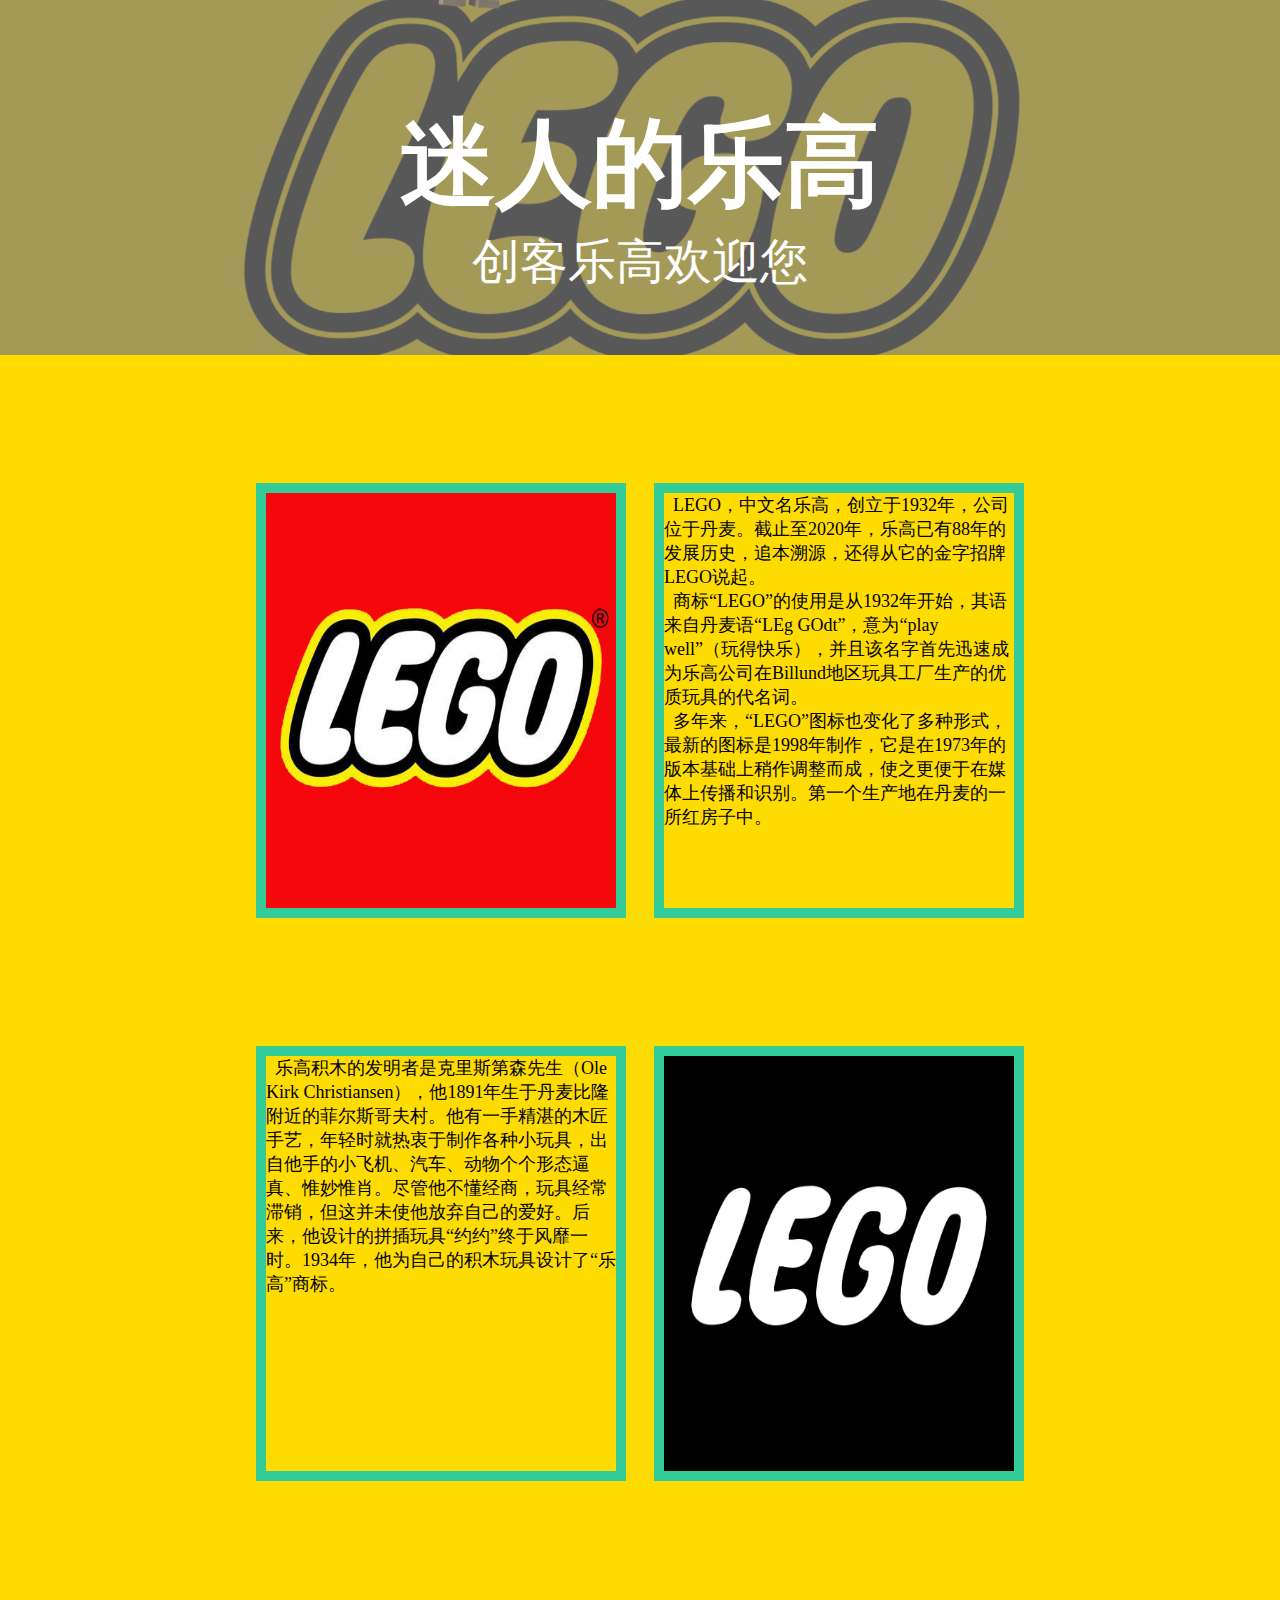
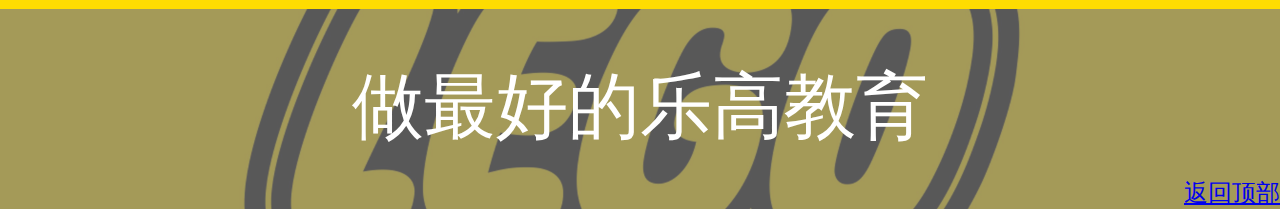
<file: index.html>
<!DOCTYPE html PUBLIC "-//W3C//DTD XHTML 1.0 Transitional//EN" "http://www.w3.org/TR/xhtml1/DTD/xhtml1-transitional.dtd">
<html xmlns="http://www.w3.org/1999/xhtml">
<head>
<meta http-equiv="Content-Type" content="text/html; charset=utf-8" />
<link rel="stylesheet" type="text/css" href="style.css">
<title>小小的画报</title>
</head>

<body>
<div id="header">
<div class="timu">
<h1>迷人的乐高</h1>
<p>创客乐高欢迎您</p>
</div>
</div>

<div id="bodyer">
<div class="tupian01"><img src="Https://cklghtml.github.io/cklg/p1.jpg"></div>
<div class="wenzi01">
<p>&nbsp;&nbsp;LEGO，中文名乐高，创立于1932年，公司位于丹麦。截止至2020年，乐高已有88年的发展历史，追本溯源，还得从它的金字招牌LEGO说起。</p>
<p>&nbsp;&nbsp;商标“LEGO”的使用是从1932年开始，其语来自丹麦语“LEg GOdt”，意为“play well”（玩得快乐），并且该名字首先迅速成为乐高公司在Billund地区玩具工厂生产的优质玩具的代名词。</p>
<p>&nbsp;&nbsp;多年来，“LEGO”图标也变化了多种形式，最新的图标是1998年制作，它是在1973年的版本基础上稍作调整而成，使之更便于在媒体上传播和识别。第一个生产地在丹麦的一所红房子中。</p>
</div>
<div class="wenzi02">
<p>&nbsp;&nbsp;乐高积木的发明者是克里斯第森先生（Ole Kirk Christiansen），他1891年生于丹麦比隆附近的菲尔斯哥夫村。他有一手精湛的木匠手艺，年轻时就热衷于制作各种小玩具，出自他手的小飞机、汽车、动物个个形态逼真、惟妙惟肖。尽管他不懂经商，玩具经常滞销，但这并未使他放弃自己的爱好。后来，他设计的拼插玩具“约约”终于风靡一时。1934年，他为自己的积木玩具设计了“乐高”商标。</p>
</div>
<div class="tupian02"><img src="Https://cklghtml.github.io/cklg/p2.jpg"></div>
</div>

<div id="footer">
<div class="jiewei">
<p>做最好的乐高教育</p>
</div>
<div class="fanhui">
<p><a href="#header">返回顶部</a></p>
</div>
</div>
</body>
</html>
</file>
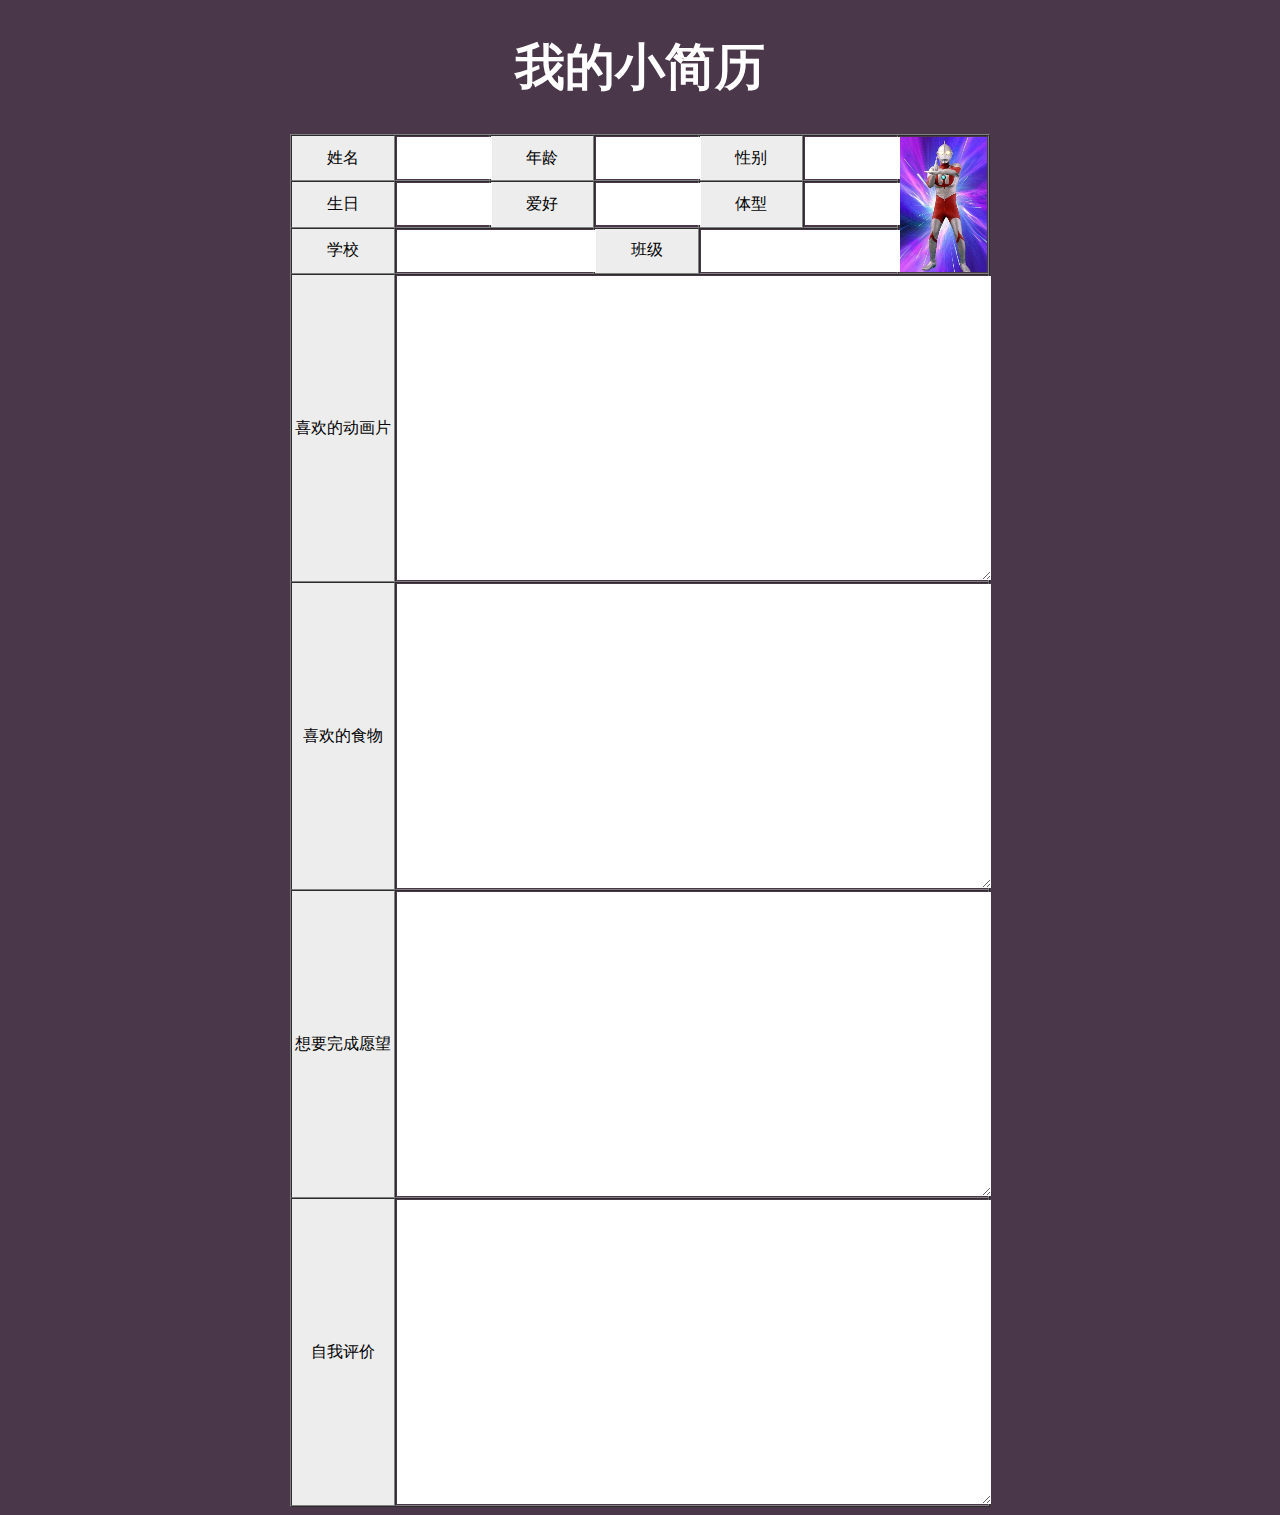
<file: 123.html>
<!DOCTYPE html PUBLIC "-//W3C//DTD XHTML 1.0 Transitional//EN" "http://www.w3.org/TR/xhtml1/DTD/xhtml1-transitional.dtd">
<html xmlns="http://www.w3.org/1999/xhtml">
<head>
<meta http-equiv="Content-Type" content="text/html; charset=utf-8" />
<link rel="stylesheet" type="text/css" href="简历.css">
<title>我的小简历</title>
</head>

<body>
<div id="jianli">
<div id="timu">
<h1>我的小简历</h1>
</div>
<div id="neirong">
	<table border="1" width="700"  align="center" cellspacing="0">
		<tr align="center" height="40">
			<td bgcolor="#ededed">姓名</td>
			<td>
            <form>
            <input id="xingming" type="text">
            </form>
            </td>
			<td bgcolor="#ededed">年龄</td>
			<td>
             <form>
            <input id="nianling" type="text">
            </form>
            </td>
			<td bgcolor="#ededed">性别</td>
			<td>
             <form>
            <input id="xingbie" type="text">
            </form>
            </td>
			<td rowspan="3"><img src="奥特曼.png"></td>
		</tr>
		<tr align="center" height="40">
			<td bgcolor="#ededed">生日</td>
			<td>
             <form>
            <input id="shengri" type="text">
            </form>
            </td>
			<td bgcolor="#ededed">爱好</td>
			<td>
             <form>
            <input id="aihao" type="text">
            </form>
            </td>
			<td bgcolor="#ededed">体型</td>
			<td>
             <form>
            <input id="tixing" type="text">
            </form>
		</tr>
		<tr align="center" height="40">
			<td bgcolor="#ededed">学校</td>
			<td colspan="2">
             <form>
            <input id="xuexiao" type="text"></textarea>
            </form>
            </td>
			<td bgcolor="#ededed">班级</td>
			<td colspan="2">
             <form>
            <input id="banji" type="text">
            </form>
            </td>
		</tr>
		<tr align="center" height="300">
			<td bgcolor="#ededed">喜欢的动画片</td>
			<td colspan="7">
            <form>
            <textarea id="donghuapian" type="text"></textarea>
            </form>
            </td>
		</tr>
		<tr align="center" height="300">
			<td bgcolor="#ededed">喜欢的食物</td>
			<td colspan="7">
             <form>
            <textarea id="shiwu" type="text"></textarea>
            </form>
            </td>
		</tr>
		<tr align="center" height="300"> 
			<td bgcolor="#ededed">想要完成愿望</td>
			<td colspan="7">
             <form>
            <textarea id="yuanwang" type="text"></textarea>
            </form>
            </td>
		</tr>
		<tr align="center" height="300">
			<td bgcolor="#ededed">自我评价</td>
			<td colspan="7">
             <form>
            <textarea id="pingjia" type="text"></textarea>
            </form>
            </td>
		</tr>
	</table>
</div>
</div>
</body>
</html>
</file>
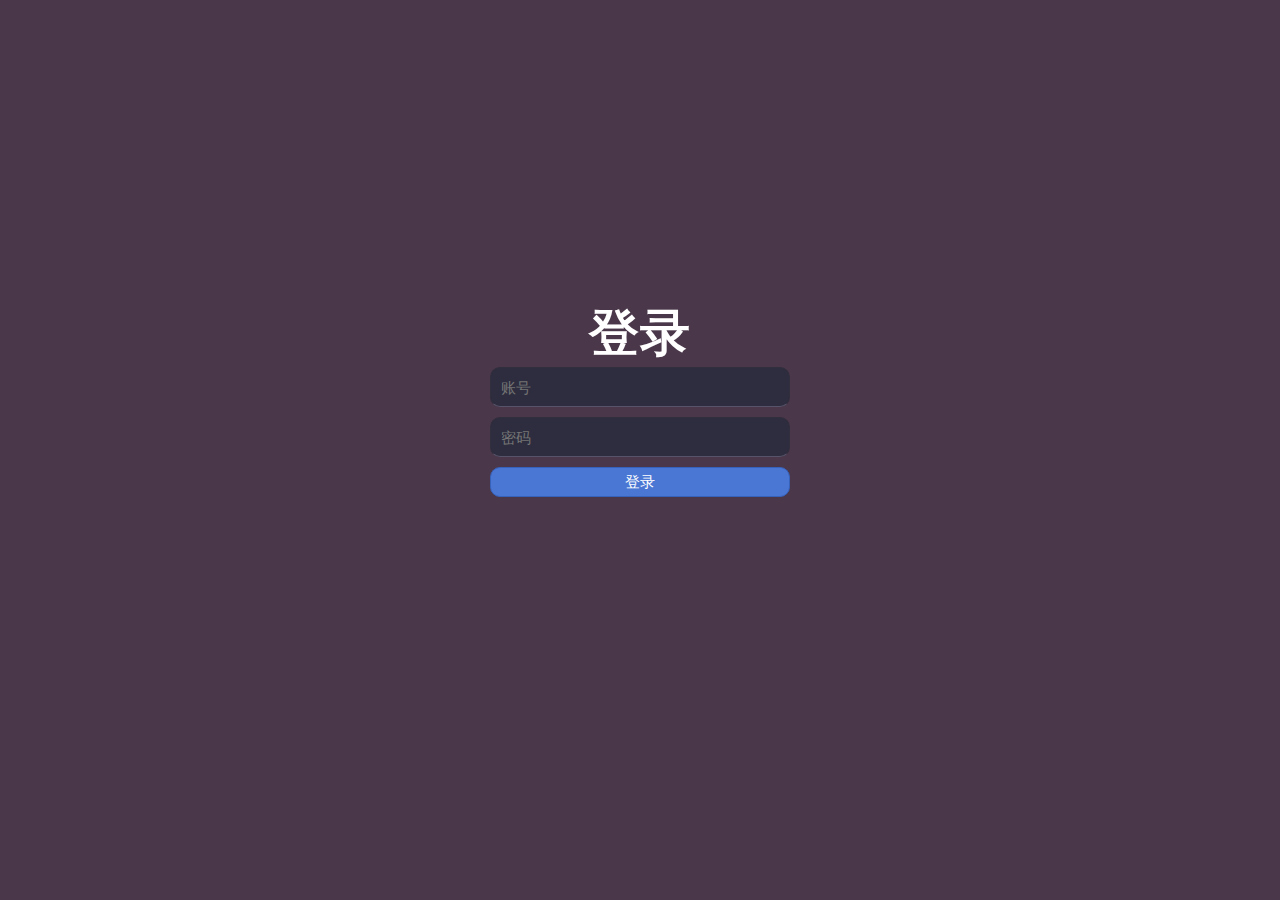
<file: index2.html>
<!DOCTYPE html PUBLIC "-//W3C//DTD XHTML 1.0 Transitional//EN" "http://www.w3.org/TR/xhtml1/DTD/xhtml1-transitional.dtd">
<html xmlns="http://www.w3.org/1999/xhtml">
<head>
<meta http-equiv="Content-Type" content="text/html; charset=utf-8" />
<link rel="stylesheet" type="text/css" href="登录.css">
<title>登录界面</title>
</head>

<body>
<div id="denglu">
<h1>登录</h1>
<form>
<input id="username" type="text" placeholder="账号"></br>
<input id="password" type="password" placeholder="密码"></br>
<button type="button" onclick="window.location.href='https://cklghtml.github.io/cklg/123.html'" >登录</button>
</div> 
</body>
</html>
</file>
<file: style.css>
@charset "utf-8";
/* CSS Document */
*{
	margin:0;
	padding:0;
	}
	body{
		background:rgb(254,220,1);
		width:100%;
		height:100%;
		}
#header{
	background-image:url(Https://cklghtml.github.io/cklg/header.jpg);	
	background-repeat:no-repeat;
	background-size:cover;
	background-position:center;
	height:355px;
	width: 100%;

	}
#bodyer{
	height:auto;
	overflow:hidden;
	}

.timu{
	font-size:48px;
	color:#FFF;
	text-align:center;
	height:255px;
	background:rgba(125,125,125,0.7);
	padding-top:100px;
	}
.tupian01 img{
	border:#3C9 solid 10px;
	float:left;
	height:415px;
	width:350px;
	margin-top:10%;
	margin-left:20%;
	}
.tupian01 img:hover{
   transform: scale(1.2);
}
.wenzi01{
	border:#3C9 solid 10px;
	float:right;
	height:415px;
	width:350px;
	font-size:18px;
	margin-top:10%;
	margin-right:20%;
	}
.wenzi01:hover{
  transform: scale(1.2);
}
.tupian02 img{
	border:#3C9 solid 10px;
	float:right;
	height:415px;
	width:350px;
	margin-top:10%;
	margin-right:20%;
	margin-bottom:10%;
	}
.tupian02 img:hover{
  transform: scale(1.2);
}
.wenzi02{
	border:#3C9 solid 10px;
	float:left;
	font-size:18px;
	height:415px;
	width:350px;
	margin-top:10%;
	margin-left:20%;
	}
.wenzi02:hover{
  transform: scale(1.2);
}
#footer{
	background-image:url(Https://cklghtml.github.io/cklg/header.jpg);	
	background-repeat:no-repeat;
	background-size:cover;
	background-position:center;
	height:200px;
	position:relative;
	}
.jiewei{
	font-size:72px;
	color:#FFF;
	text-align:center;
	height:150px;
	width:100%;
	background:rgba(125,125,125,0.7);
	padding-top:50px;
	position:absolute;
	}
.fanhui{
	font-size:24px;
	position:absolute;
	right:0;
	bottom:0;	
	
}
</file>
<file: 简历.css>
@charset "utf-8";
/* CSS Document */

body{
	background-color:#4A374A;
	}
h1{
	text-align:center;
	font-family:黑体;
	font-size:50px;
	color:#FFF;
	}
img{
	width:100%;
	height:135px;}
td{
	width:500px;
	}
#xingming{
	width:100%;
	height:40px;
	border:0;
	font-size:20px;
	}
#nianling{
	width:100%;
	height:40px;
	border:0;
	font-size:20px;
	}
#xingbie{
	width:100%;
	height:40px;
	border:0;
	font-size:20px;
	}
#shengri{
	width:100%;
	height:40px;
	border:0;
	font-size:20px;
	}
#aihao{
	width:100%;
	height:40px;
	border:0;
	font-size:20px;
	}
#tixing{
	width:100%;
	height:40px;
	border:0;
	font-size:20px;
	}
#xuexiao{
	width:100%;
	height:40px;
	border:0;
	font-size:20px;
	}
#banji{
	width:100%;
	height:40px;
	border:0;
	font-size:20px;
	}
#donghuapian{
	width:100%;
	height:300px;
	border:0;
	font-size:20px;
	}
#shiwu{
	width:100%;
	height:300px;
	border:0;
	font-size:20px;
	}
#yuanwang{
	width:100%;
	height:300px;
	border:0;
	font-size:20px;
	}
#pingjia{
	width:100%;
	height:300px;
	border:0;
	font-size:20px;
	}
</file>
<file: 登录.css>
@charset "utf-8";
/* CSS Document */
*{
	margin:0;
	padding:0;
	}
body{
	width:100%;
	height:100%;
	margin:0;
	background-color:#4A374A;
	}
#denglu{
	position:absolute;
	top:50%;
	left:50%;
	margin:-150px 0 0 -150px;
	width:300px;
	height:300px;
	}
h1{
	color:#FFF;
	letter-spacing:1px;
	font-family:黑体;
	font-weight:bold;
	text-align:center;
	font-size:50px;
	}
input{
	width:278px;
	height:18px;
	margin-bottom:10px;
	padding:10px;
	font-size:15px;
	color:#FFF;
	border-top:1px solid #312E3D;
	border-left:1px solid #312E3D;
	border-right:1px solid #312E3D;
	border-bottom:1px solid #56536A;
	border-radius:10px;
	background-color:#2D2D3F;
	}
button{
	width:300px;
	height:30px;
	background-color:#4A77D4;
	border:1px solid #3762BC;
	color:#FFF;
	font-size:15px;
	border-radius:10px;
	}
button:hover{
	background-color:#FFF;
	color:#000;
	}
</file>
